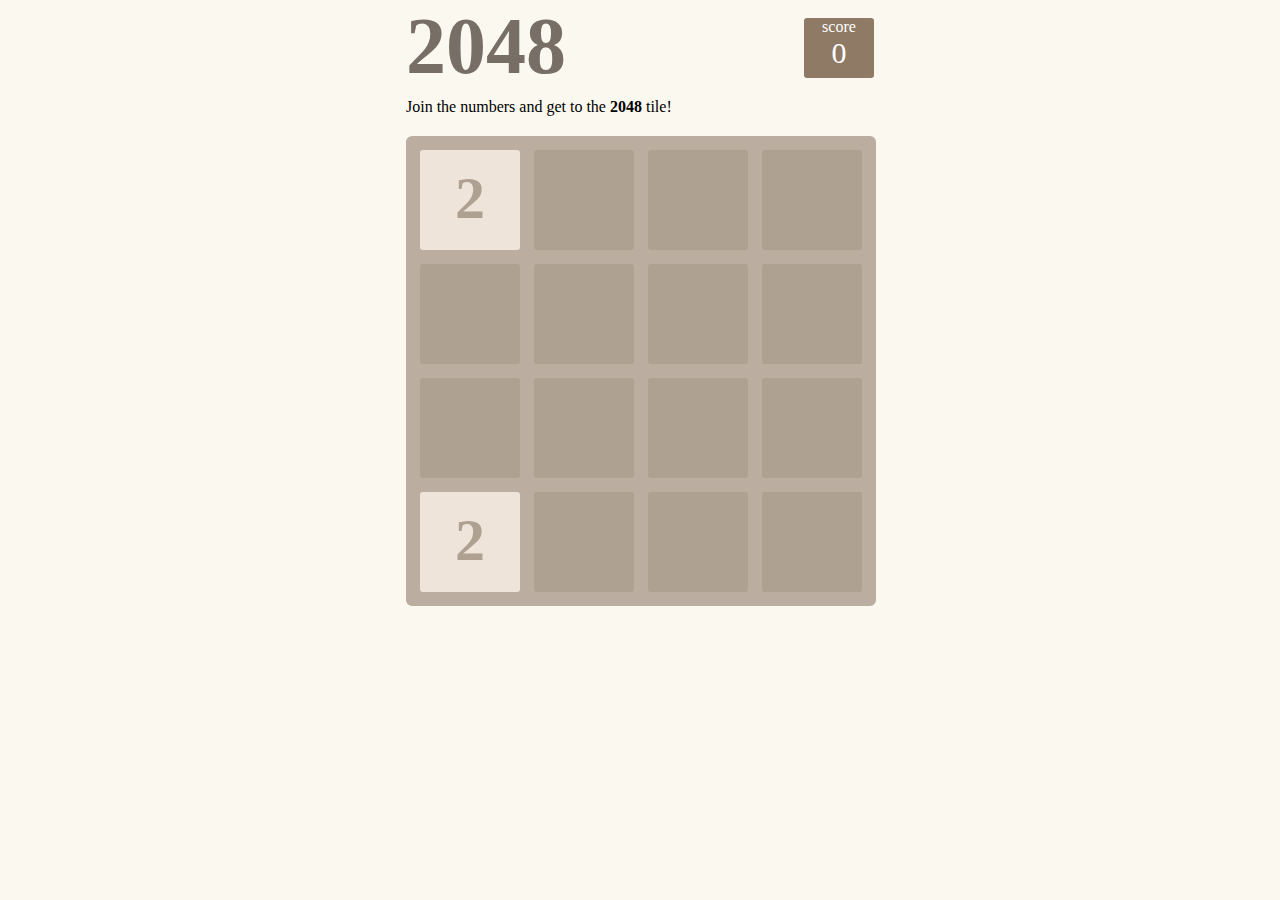
<file: GameZone/2048 game/index.html>
<!DOCTYPE html>
<html lang="en" dir="ltr">
  <head>
    <meta charset="utf-8">
    <title>2048 Game Online</title>
    <link rel="stylesheet" href="styles.css">
    <script src="script.js" charset="utf-8"></script>
  </head>
  <body>
    <div class="container">
      <div class="info">
        <h1>2048</h1>
        <div class="score-container">
          <div class="score-title">score</div>
          <span id="score">0</span>
        </div>
      </div>
      <span id="result">Join the numbers and get to the <b>2048</b> tile!</span>
      <div class="grid"></div>
    </div>
  </body>
</html>
</file>
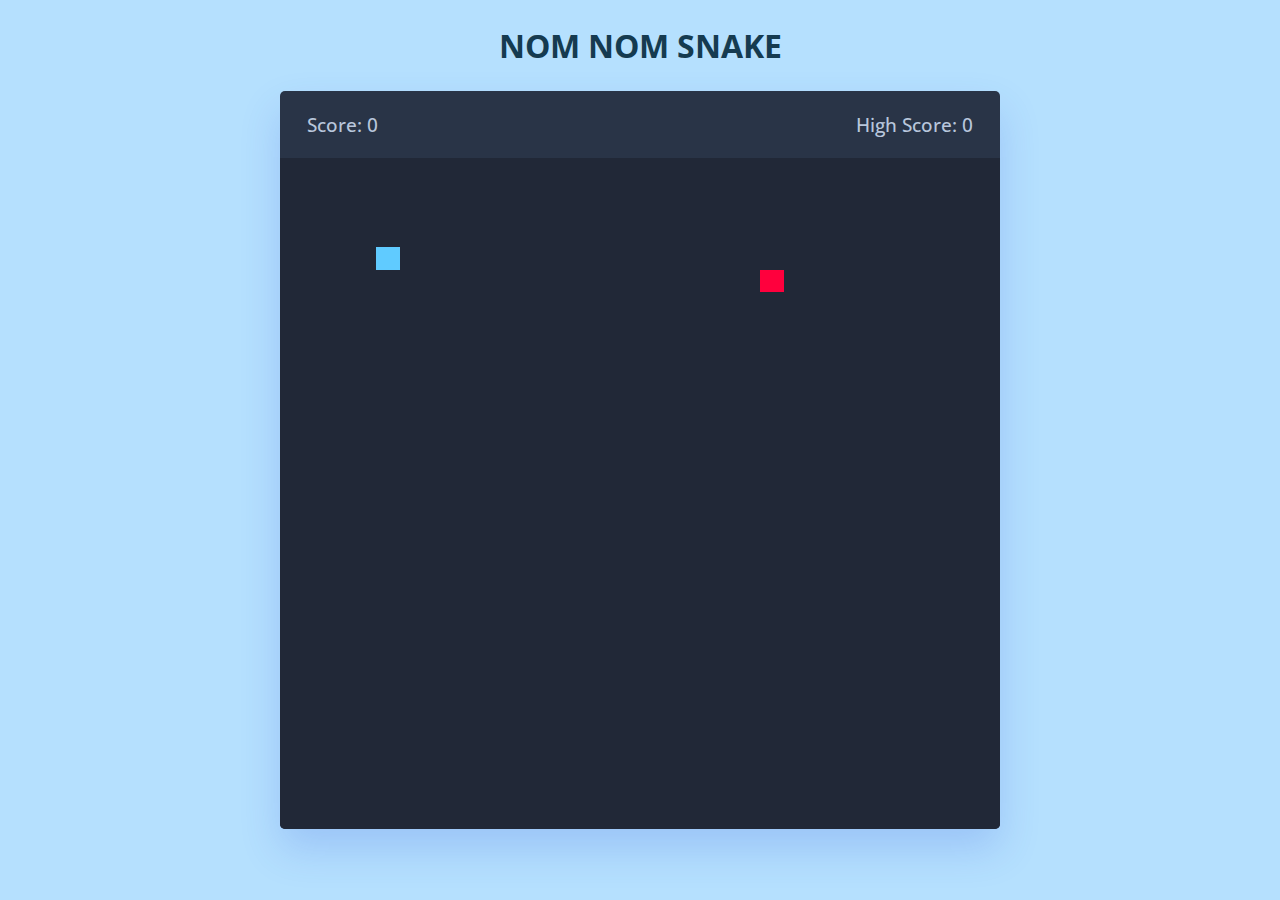
<file: GameZone/Nom Nom snake/index.html>
<!DOCTYPE html>
<html lang="en" dir="ltr">
  <head>
    <meta charset="utf-8">
    <title>Nom Nom Snake</title>
    <link rel="stylesheet" href="style.css">
    <meta name="viewport" content="width=device-width, initial-scale=1.0">
    <link rel="stylesheet" href="https://cdnjs.cloudflare.com/ajax/libs/font-awesome/6.3.0/css/all.min.css">
    <script src="script.js" defer></script>
  </head>
  <body>
    <div class="heading">
      <h1>Nom Nom Snake</h1>
    </div>
    <div class="box">
    <div class="wrapper">
      <div class="game-details">
        <span class="score">Score: 0</span>
        <span class="high-score">High Score: 0</span>
      </div>
      <div class="play-board"></div>
      <div class="controls">
        <i data-key="ArrowLeft" class="fa-solid fa-arrow-left-long"></i>
        <i data-key="ArrowUp" class="fa-solid fa-arrow-up-long"></i>
        <i data-key="ArrowRight" class="fa-solid fa-arrow-right-long"></i>
        <i data-key="ArrowDown" class="fa-solid fa-arrow-down-long"></i>
      </div>
    </div>
  </div>

  </body>
</html>
</file>
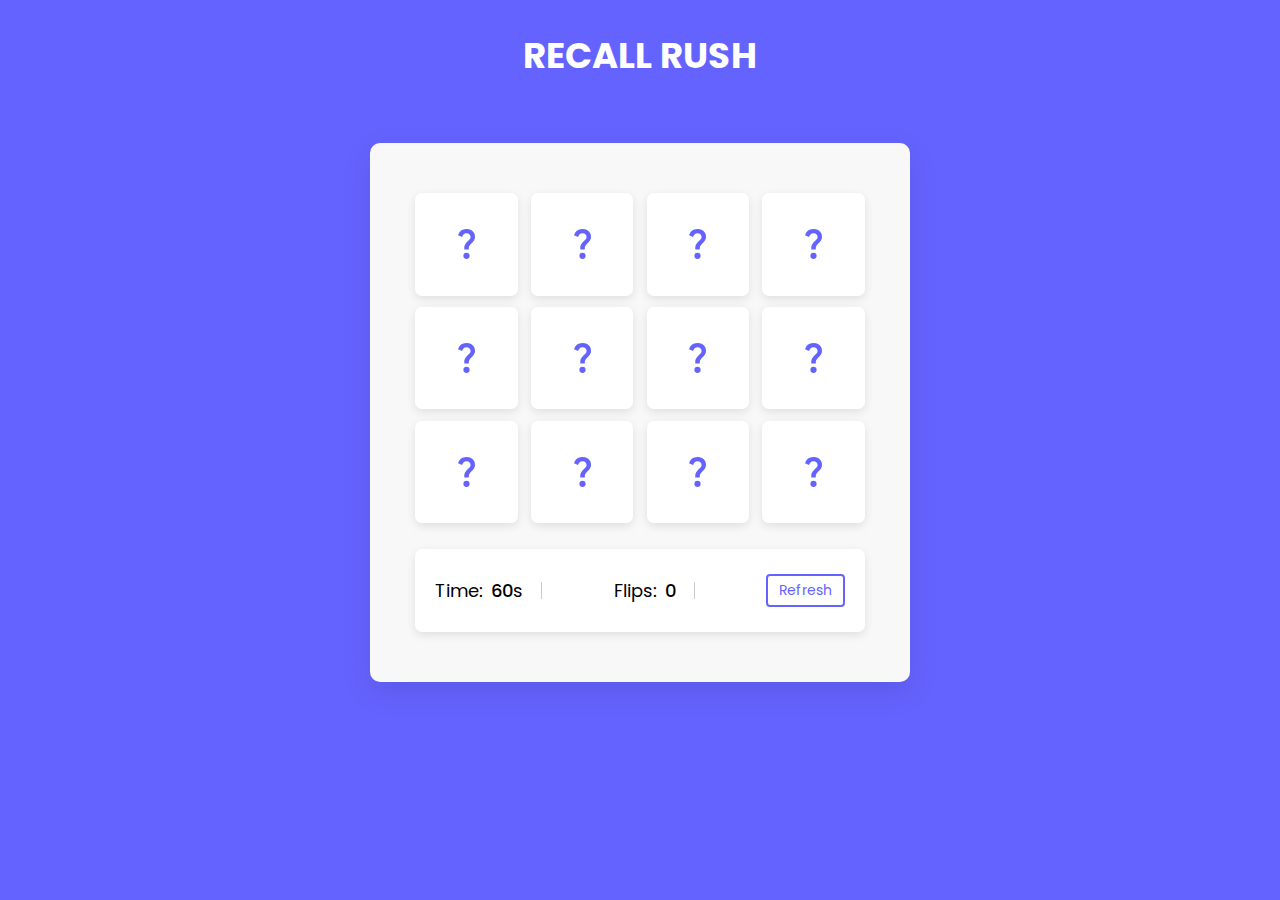
<file: GameZone/Recall Rush/index.html>
<!DOCTYPE html>
<html lang="en" dir="ltr">
  <head>
    <meta charset="utf-8">  
    <title>RECALL RUSH</title>
    <link rel="stylesheet" href="style.css">
    <meta name="viewport" content="width=device-width, initial-scale=1.0">
  </head>
  <body>
    <div class="heading">
      <h3>Recall Rush</h3>
    </div>
    <div class="box">
    <div class="wrapper">
      <ul class="cards">
        <li class="card">
          <div class="view front-view">
            <img src="images/que_icon.svg" alt="icon">
          </div>
          <div class="view back-view">
            <img src="images/img-1.png" alt="card-img">
          </div>
        </li>
        <li class="card">
          <div class="view front-view">
            <img src="images/que_icon.svg" alt="icon">
          </div>
          <div class="view back-view">
            <img src="images/img-2.png" alt="card-img">
          </div>
        </li>
        <li class="card">
          <div class="view front-view">
            <img src="images/que_icon.svg" alt="icon">
          </div>
          <div class="view back-view">
            <img src="images/img-3.png" alt="card-img">
          </div>
        </li>
        <li class="card">
          <div class="view front-view">
            <img src="images/que_icon.svg" alt="icon">
          </div>
          <div class="view back-view">
            <img src="images/img-4.png" alt="card-img">
          </div>
        </li>
        <li class="card">
          <div class="view front-view">
            <img src="images/que_icon.svg" alt="icon">
          </div>
          <div class="view back-view">
            <img src="images/img-5.png" alt="card-img">
          </div>
        </li>
        <li class="card">
          <div class="view front-view">
            <img src="images/que_icon.svg" alt="icon">
          </div>
          <div class="view back-view">
            <img src="images/img-6.png" alt="card-img">
          </div>
        </li>
        <li class="card">
          <div class="view front-view">
            <img src="images/que_icon.svg" alt="icon">
          </div>
          <div class="view back-view">
            <img src="images/img-5.png" alt="card-img">
          </div>
        </li>
        <li class="card">
          <div class="view front-view">
            <img src="images/que_icon.svg" alt="icon">
          </div>
          <div class="view back-view">
            <img src="images/img-6.png" alt="card-img">
          </div>
        </li>
        <li class="card">
          <div class="view front-view">
            <img src="images/que_icon.svg" alt="icon">
          </div>
          <div class="view back-view">
            <img src="images/img-1.png" alt="card-img">
          </div>
        </li>
        <li class="card">
          <div class="view front-view">
            <img src="images/que_icon.svg" alt="icon">
          </div>
          <div class="view back-view">
            <img src="images/img-2.png" alt="card-img">
          </div>
        </li>
        <li class="card">
          <div class="view front-view">
            <img src="images/que_icon.svg" alt="icon">
          </div>
          <div class="view back-view">
            <img src="images/img-3.png" alt="card-img">
          </div>
        </li>
        <li class="card">
          <div class="view front-view">
            <img src="images/que_icon.svg" alt="icon">
          </div>
          <div class="view back-view">
            <img src="images/img-4.png" alt="card-img">
          </div>
        </li>
        <div class="details">
          <p class="time">Time: <span><b>60</b>s</span></p>
          <p class="flips">Flips: <span><b>0</b></span></p>
          <button>Refresh</button>
        </div>
      </ul>
    </div>
  </div>
    <script src="script.js"></script>
    
  </body>
</html>
</file>
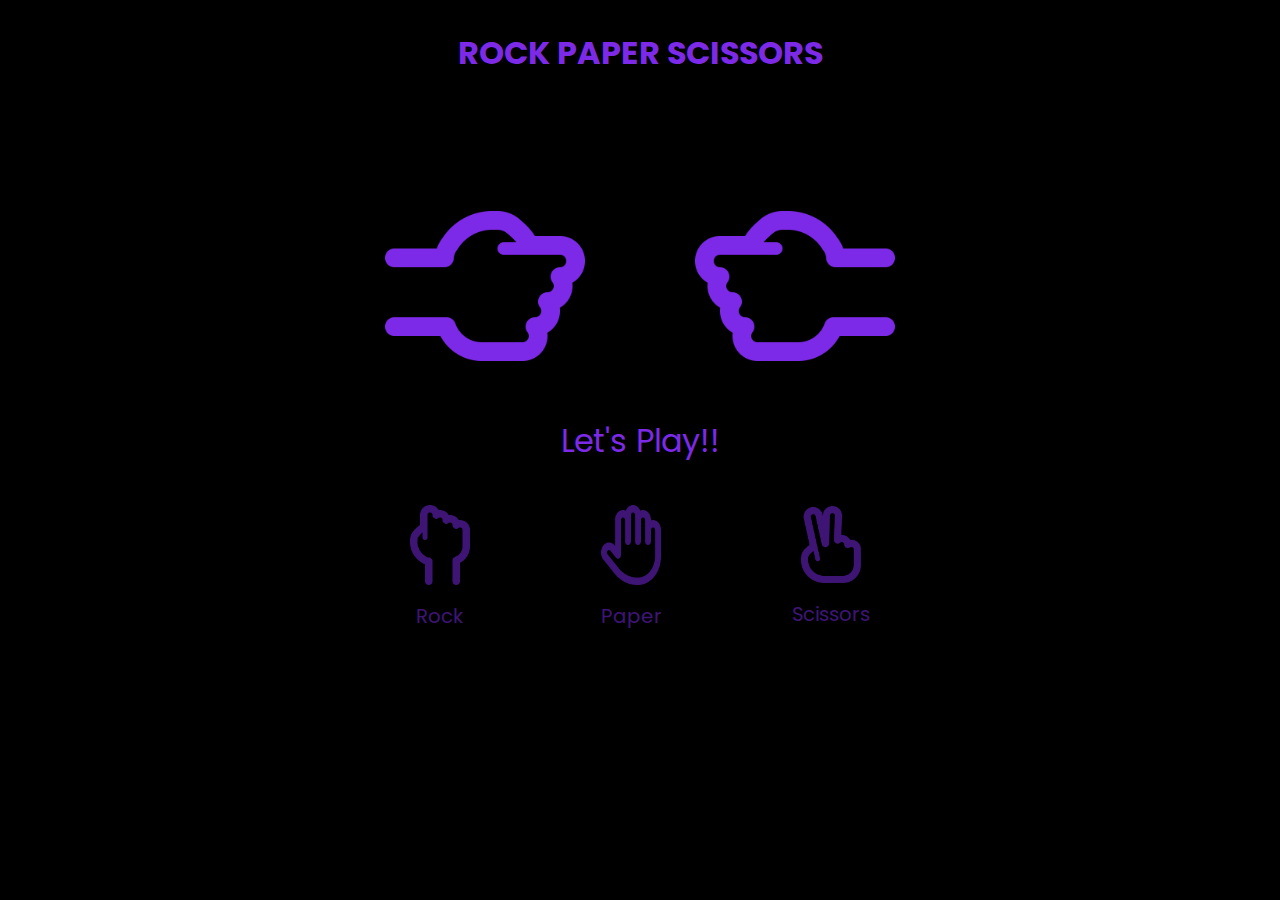
<file: GameZone/Rock Paper Scissors/index.html>
<!DOCTYPE html>
<html lang="en">
  <head>
    <meta charset="UTF-8" />
    <meta http-equiv="X-UA-Compatible" content="IE=edge" />
    <meta name="viewport" content="width=device-width, initial-scale=1.0" />
    <title>Rock Paper Scissors</title>
    <link rel="stylesheet" href="style.css" />
  </head>
  <body>
    <div class="heading">
      <h1>Rock Paper Scissors</h1>
    </div>
    <div class="box">
    <section class="container">
      <div class="result_field">
        <div class="result_images">
          <span class="user_result">
            <img src="images/rock.png" alt="" />
          </span>
          <span class="cpu_result">
            <img src="images/rock.png" alt="" />
          </span>
        </div>
        <div class="result">Let's Play!!</div>
      </div>

      <div class="option_images">
        <span class="option_image">
          <img src="images/rock.png" alt="" />
          <p>Rock</p>
        </span>
        <span class="option_image">
          <img src="images/paper.png" alt="" />
          <p>Paper</p>
        </span>
        <span class="option_image">
          <img src="images/scissors.png" alt="" />
          <p>Scissors</p>
        </span>
      </div>
    </section>
  </div>

    <script src="script.js" defer></script>
  </body>
</html>
</file>
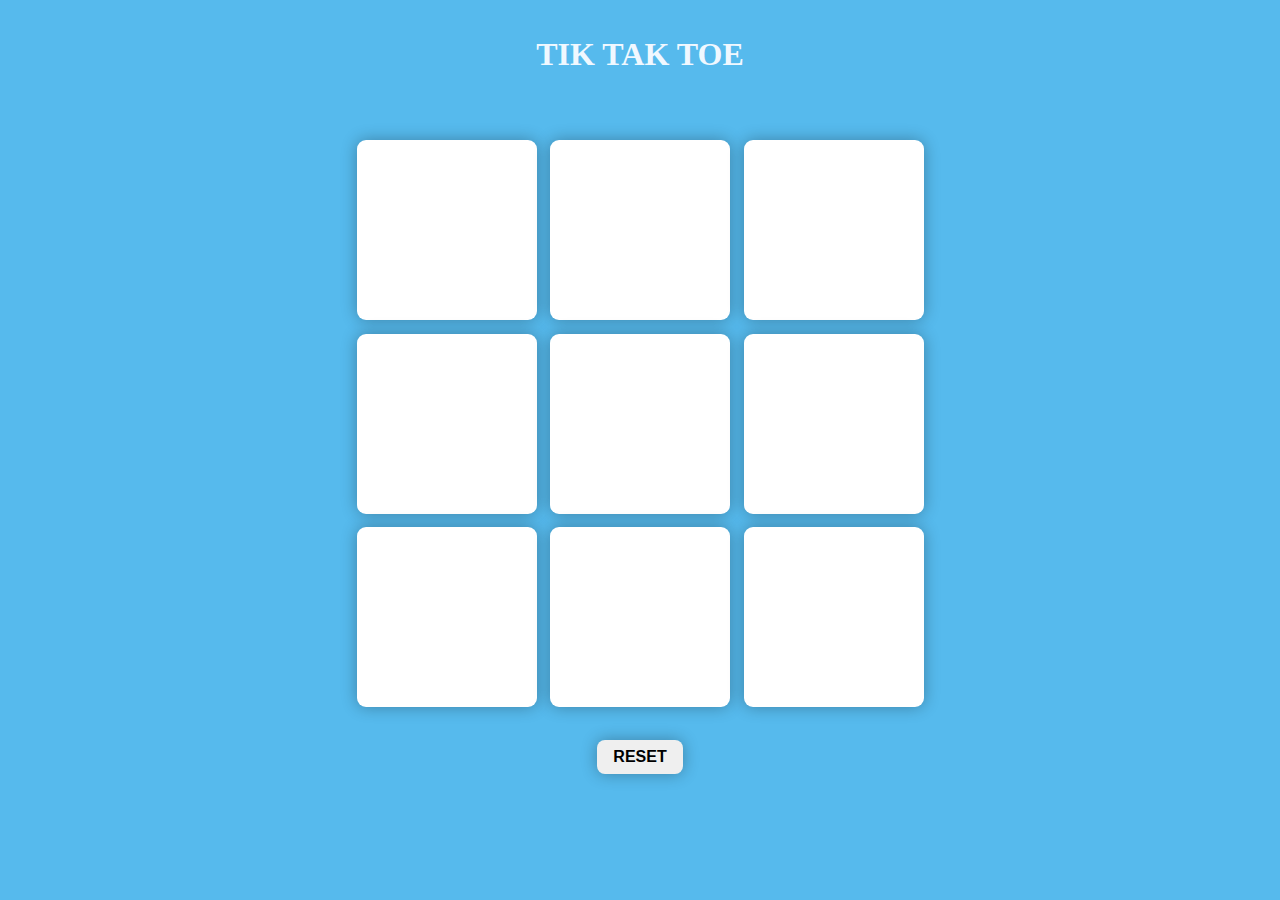
<file: GameZone/Tik Tac Toe/index.html>
<!DOCTYPE html>
<html lang="en">
<head>
    <meta charset="UTF-8">
    <meta name="viewport" content="width=device-width, initial-scale=1.0">
    <title>Tic Tak Toe</title>
    <link rel="stylesheet" href="style.css">
</head>
<body>
     <div class="heading">
    <h1>Tik Tak Toe</h1>
</div>
  <h2 class="result"></h2>
    <div class="container">
        
        <div class="game">
        
    <button class="zero btn"></button>
    <button class="one btn"></button>
    <button class="two btn"></button>
   
    <button class="three btn"></button>
    <button class="four btn"></button>
    <button class="five btn"></button>
   
    <button class="six  btn"></button>
    <button class="seven btn"></button>
    <button class="eight btn"></button>
</div>
</div>
<button class="reset" id="reset">RESET</button>



<script src="index.js"></script>
</body>
</html>
</file>
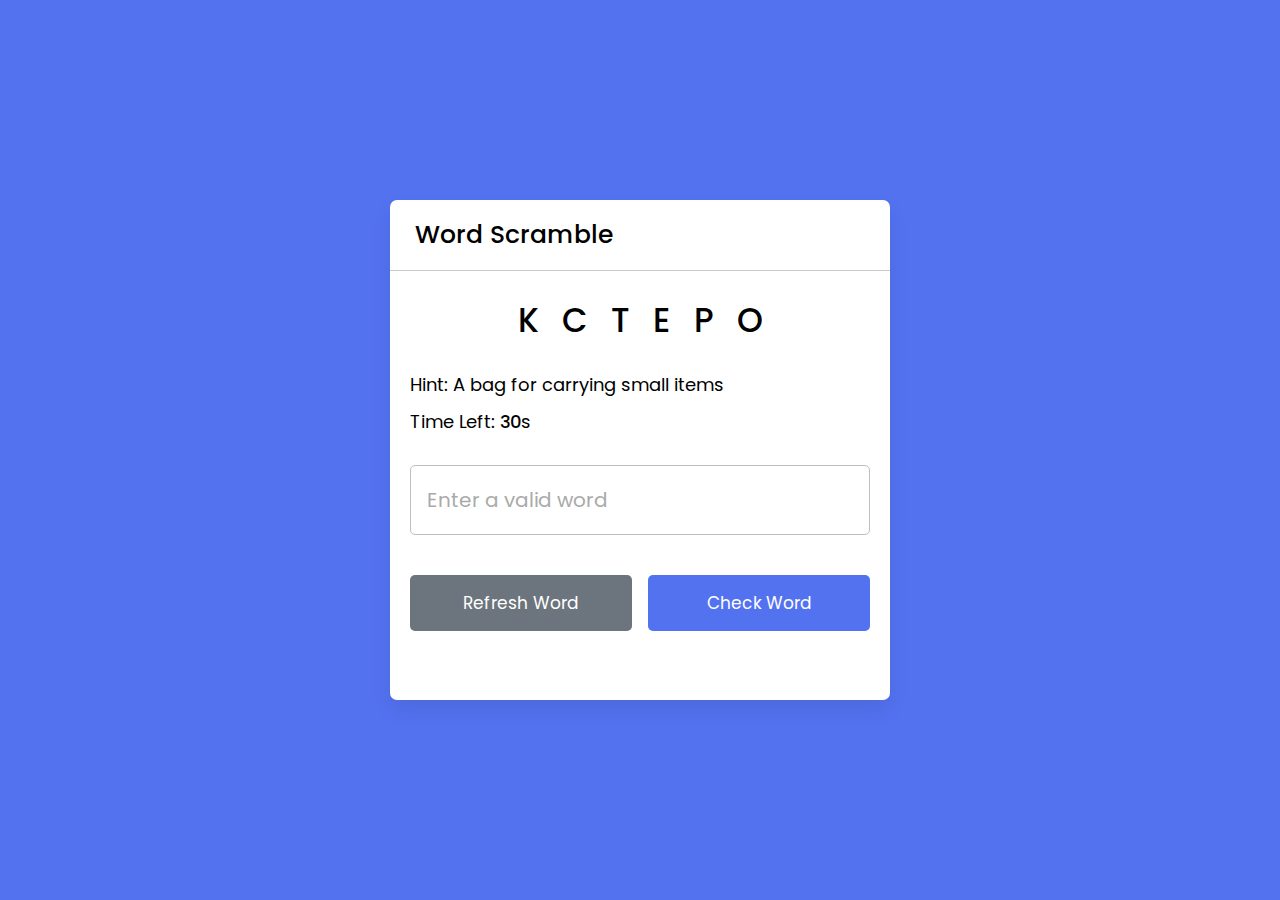
<file: GameZone/Word Scramble Game/index.html>
<!DOCTYPE html>
<html lang="en" dir="ltr">
  <head>
    <meta charset="utf-8">
    <title>Word Scramble</title>
    <link rel="stylesheet" href="style.css">
    <meta name="viewport" content="width=device-width, initial-scale=1.0">
    <script src="js/words.js" defer></script>
    <script src="js/script.js" defer></script>
  </head>
  <body>
    <div class="container">
        <h2>Word Scramble</h2>
        <div class="content">
            <p class="word"></p>
            <div class="details">
                <p class="hint">Hint: <span></span></p>
                <p class="time">Time Left: <span><b>30</b>s</span></p>
            </div>
            <input type="text" spellcheck="false" placeholder="Enter a valid word">
            <div class="buttons">
                <button class="refresh-word">Refresh Word</button>
                <button class="check-word">Check Word</button>
            </div>
        </div>
    </div>
  </body>
</html>
</file>
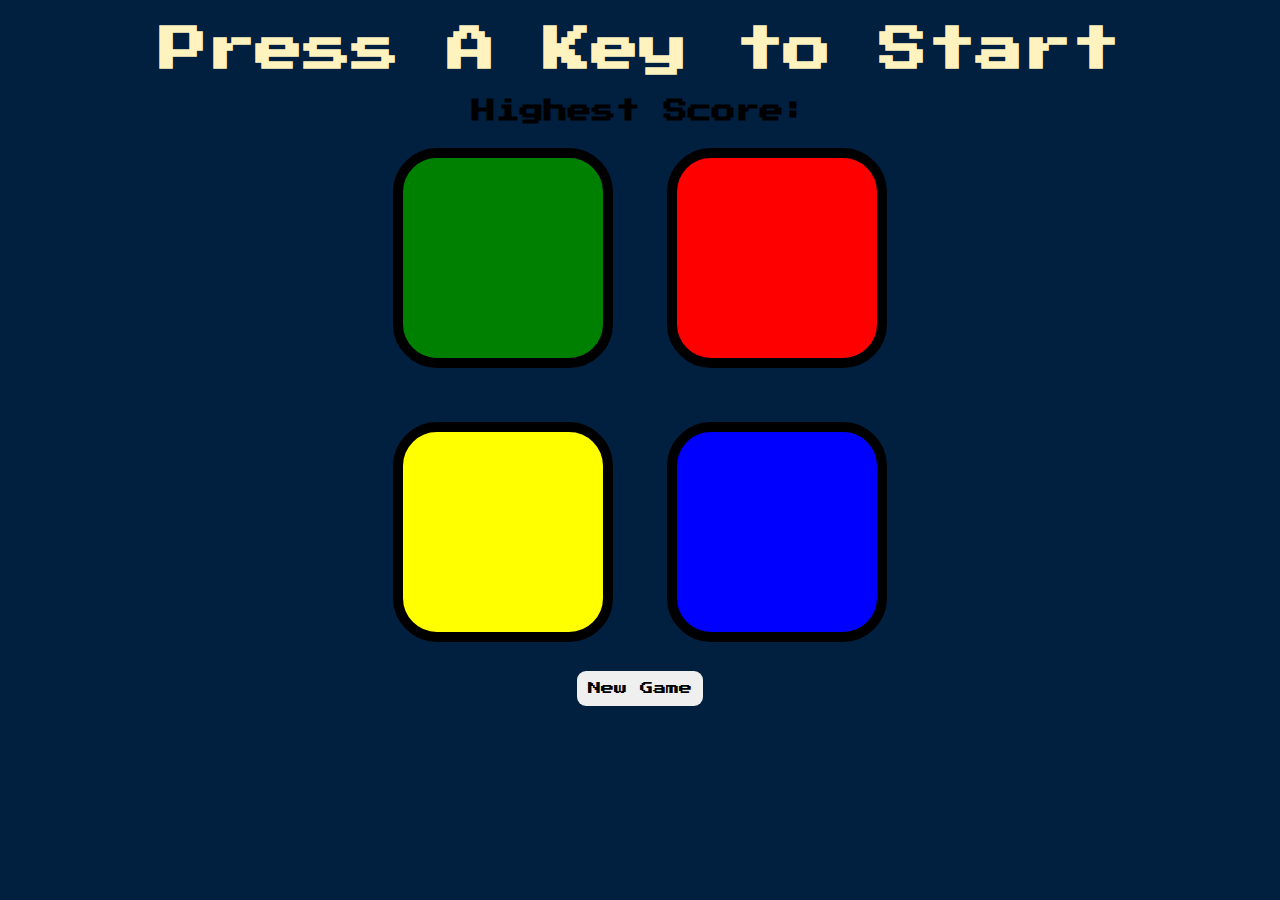
<file: GameZone/Simon game/Simon Game Challenge Starting Files/index.html>
<!DOCTYPE html>
<html lang="en" dir="ltr">

<head>
  <meta charset="utf-8">
  <title>Simon Game</title>
  
  <link href="https://fonts.googleapis.com/css?family=Press+Start+2P" rel="stylesheet">
  <link rel="stylesheet" href="styles.css">
</head>

<body>
  <h1 id="level-title">Press A Key to Start</h1>
  

  
  <h3 id="high">Highest Score:  <span id="score"></span></h3>
  <div class="container">
    <div class="row">

      <div type="button" id="green" class="btn green">

      </div>

      <div type="button" id="red" class="btn red">

      </div>
    </div>

    <div class="row">

      <div type="button" id="yellow" class="btn yellow">

      </div>
      <div type="button" id="blue" class="btn blue">

      </div>

    </div>
    <button class="newgame">New Game</button>
  </div>

  <script
  src="https://code.jquery.com/jquery-3.7.1.js"
  integrity="sha256-eKhayi8LEQwp4NKxN+CfCh+3qOVUtJn3QNZ0TciWLP4="
  crossorigin="anonymous"></script>
  <script src="game.js"></script>


</body>

</html>
</file>
<file: GameZone/2048 game/styles.css>
body {
  background-color: #faf8ef;
  display: flex;
  justify-content: center;
  font-family: "Clear Sans", "Helvetica Neue";
}

h1 {
  font-size: 80px;
  line-height: 0.7;
  color: #776E65;
  margin: 0px;
}

.container {
  width: 468px;
  margin-top: 10px;
}

.info {
  display: flex;
  justify-content: space-between;
  margin-bottom: 20px;
}

.grid{
  display: flex;
  flex-wrap: wrap;
  width: 456px;
  height: 456px;
  background-color: #BBADA0;
  border: 7px solid #BBADA0;
  border-radius: 6px;
  margin-top: 20px;
}

.grid div {
  width: 100px;
  height: 100px;
  margin: 7px;
  border-radius: 3px;
  background-color: #EEE4DA;
  color: #afa192;
  font-weight: bold;
  text-align: center;
  font-size: 60px;
  line-height: 1.6;
}

.score-container {
  text-align: center;
  width: 70px;
  height: 60px;
  border-radius: 3px;
  background-color: #8f7a66;
  color: #FFFFFF;
}

#score {
  font-size: 30px;
}

.score-title {
  font-size: 16px;
}
</file>
<file: GameZone/Nom Nom snake/style.css>
/* Import Google font */
@import url('https://fonts.googleapis.com/css2?family=Open+Sans:wght@400;500;600;700&display=swap');
* {
  margin: 0;
  padding: 0;
  box-sizing: border-box;
  font-family: 'Open Sans', sans-serif;
}
body {
  background: #b5e0fe;
}
.heading
{
  display: flex;
  align-items: center;
  justify-content: center;
  padding: 1.5rem;
  text-transform: uppercase;
  color: #153b50;
}
.box
{
  display: flex;
  align-items: center;
  justify-content: center;
}
.wrapper {
  
  width: 80vmin;
  height: 82vmin;
  display: flex;
  overflow: hidden;
  flex-direction: column;
  justify-content: center;
  border-radius: 5px;
  background: #293447;
  box-shadow: 0 20px 40px rgba(52, 87, 220, 0.2);
}
.game-details {
  color: #B8C6DC;
  font-weight: 500;
  font-size: 1.2rem;
  padding: 20px 27px;
  display: flex;
  justify-content: space-between;
}
.play-board {
  height: 100%;
  width: 100%;
  display: grid;
  background: #212837;
  grid-template: repeat(30, 1fr) / repeat(30, 1fr);
}
.play-board .food {
  background: #FF003D;
}
.play-board .head {
  background: #60CBFF;
}

.controls {
  display: none;
  justify-content: space-between;
}
.controls i {
  padding: 25px 0;
  text-align: center;
  font-size: 1.3rem;
  color: #B8C6DC;
  width: calc(100% / 4);
  cursor: pointer;
  border-right: 1px solid #171B26;
}

@media screen and (max-width: 800px) {
  .wrapper {
    width: 90vmin;
    height: 115vmin;
  }
  .game-details {
    font-size: 1rem;
    padding: 15px 27px;
  }
  .controls {
    display: flex;
  }
  .controls i {
    padding: 15px 0;
    font-size: 1rem;
  }
}
</file>
<file: GameZone/Recall Rush/style.css>
/* Import Google Font - Poppins */
@import url('https://fonts.googleapis.com/css2?family=Poppins:wght@400;500;600;700&display=swap');
*{
  margin: 0;
  padding: 0;
  box-sizing: border-box;
  font-family: 'Poppins', sans-serif;
}
p{
  font-size: 20px;
}
body{
 
  background: #6563ff;
}
.heading
{
  color: #fff;
  font-size: 1.9rem;
  text-transform: uppercase;
  display: flex;
  justify-content: center;
  padding: 1.8rem;
}
::selection{
  color: #fff;
  background: #6563ff;
}
.box
{
  display: flex;
  justify-content: center;
  align-items: center;
}
.wrapper{
   display: flex;
  align-items: center;
  margin-top: 2rem;
  justify-content: center;
  padding: 2.8rem;
  background: #f8f8f8;
  border-radius: 10px;
  box-shadow: 0 10px 30px rgba(0,0,0,0.1);
}
.cards, .card, .view, .details, p{
  display: flex;
  align-items: center;
  justify-content: center;
}
.cards{
  height: 450px;
  width: 450px;
  flex-wrap: wrap;
  justify-content: space-between;
}
.cards .card{
  cursor: pointer;
  position: relative;
  perspective: 1000px;
  transform-style: preserve-3d;
  height: calc(100% / 4 - 10px);
  width: calc(100% / 4 - 10px);
}
.card.shake{
  animation: shake 0.35s ease-in-out;
}
@keyframes shake {
  0%, 100%{
    transform: translateX(0);
  }
  20%{
    transform: translateX(-13px);
  }
  40%{
    transform: translateX(13px);
  }
  60%{
    transform: translateX(-8px);
  }
  80%{
    transform: translateX(8px);
  }
}
.cards .card .view{
  width: 100%;
  height: 100%;
  user-select: none;
  pointer-events: none;
  position: absolute;
  background: #fff;
  border-radius: 7px;
  backface-visibility: hidden;
  transition: transform 0.25s linear;
  box-shadow: 0 3px 10px rgba(0,0,0,0.1);
}
.card .front-view img{
  max-width: 17px;
}
.card .back-view{
  transform: rotateY(-180deg);
}
.card .back-view img{
  max-width: 40px;
}
.card.flip .front-view{
  transform: rotateY(180deg);
}
.card.flip .back-view{
  transform: rotateY(0);
}

.details{
  width: 100%;
  margin-top: 15px;
  padding: 0 20px;
  border-radius: 7px;
  background: #fff;
  height: calc(100% / 4 - 30px);
  justify-content: space-between;
  box-shadow: 0 3px 10px rgba(0,0,0,0.1);
}
.details p{
  font-size: 18px;
  height: 17px;
  padding-right: 18px;
  border-right: 1px solid #ccc;
}
.details p span{
  margin-left: 8px;
}
.details p b{
  font-weight: 500;
}
.details button{
  cursor: pointer;
  font-size: 14px;
  color: #6563ff;
  border-radius: 4px;
  padding: 4px 11px;
  background: #fff;
  border: 2px solid #6563ff;
  transition: 0.3s ease;
}
.details button:hover{
  color: #fff;
  background: #6563ff;
}

@media screen and (max-width: 700px) {
  .cards{
    height: 350px;
    width: 350px;
  }
  .card .front-view img{
    max-width: 16px;
  }
  .card .back-view img{
    max-width: 40px;
  }
}

@media screen and (max-width: 530px) {
  .cards{
    height: 300px;
    width: 300px;
  }
  .card .back-view img{
    max-width: 35px;
  }
  .details{
    margin-top: 10px;
    padding: 0 15px;
    height: calc(100% / 4 - 20px);
  }
  .details p{
    height: 15px;
    font-size: 17px;
    padding-right: 13px;
  }
  .details button{
    font-size: 13px;
    padding: 5px 10px;
    border: none;
    color: #fff;
    background: #6563ff;
  }
}
</file>
<file: GameZone/Rock Paper Scissors/style.css>
/* Import Google font - Poppins */
@import url("https://fonts.googleapis.com/css2?family=Poppins:wght@200;300;400;500;600;700&display=swap");
* {
  margin: 0;
  padding: 0;
  box-sizing: border-box;
  font-family: "Poppins", sans-serif;
}
body
{
  background-color: black;
}
.heading
{
  display: flex;
  align-items: center;
  justify-content: center;
  padding: 1.8rem;
  color: #7d2ae8;
  text-transform: uppercase;
  

}
 .box {
  padding: 3rem;
  display: flex;
  align-items: center;
  justify-content: center;
 
}
::selection {
  color: #fff;
  background-color: #7d2ae8;
}
.container {
  padding: 2rem 7rem;
  border-radius: 14px;
  box-shadow: 0 5px 10px rgba(0, 0, 0, 0.1);
}
.result_images {
  display: flex;
  column-gap: 10rem;
}
.container.start .user_result {
  transform-origin: left;
  animation: userShake 0.7s ease infinite;
}
@keyframes userShake {
  50% {
    transform: rotate(10deg);
  }
}

.container.start .cpu_result {
  transform-origin: right;
  animation: cpuShake 0.7s ease infinite;
}
@keyframes cpuShake {
  50% {
    transform: rotate(-10deg);
  }
}
.result_images img {
  width: 150px;
}
.user_result img {
  transform: rotate(90deg);
}
.cpu_result img {
  transform: rotate(-90deg) rotateY(180deg);
}
.result {
  text-align: center;
  font-size: 2rem;
  color: #7d2ae8;
  margin-top: 1.5rem;
}

.option_image img {
  width: 60px;
}
.option_images {
  display: flex;
  align-items: center;
  margin-top: 2.5rem;
  justify-content: space-between;
}
.container.start .option_images {
  pointer-events: none;
}
.option_image {
  display: flex;
  flex-direction: column;
  align-items: center;
  opacity: 0.5;
  cursor: pointer;
  transition: opacity 0.3s ease;
}
.option_image:hover {
  opacity: 1;
}
.option_image.active {
  opacity: 1;
}
.option_image img {
  pointer-events: none;
}
.option_image p {
  color: #7d2ae8;
  font-size: 1.235rem;
  margin-top: 1rem;
  pointer-events: none;
}
</file>
<file: GameZone/Tik Tac Toe/style.css>
*{
    margin: 0px;
    padding: 0px;
}
body{
    margin:4vh;
    background-color: #56baed;
    text-align: center;
}
.heading
{
    color: aliceblue;
    text-transform: uppercase;
}
.result
{
    text-transform: uppercase;
    padding: 0.7rem;
}
.btn
{
    height:20vmin;
    width: 20vmin;
    background-color: #fff;
    color: black;
}
.container
{
    height: 70vh;
    display: flex;
    flex-wrap: wrap;
    justify-content: center;
    align-items: center;

}
.game
{  
    height: 60vmin;
    width: 80vmin;
    display: flex;
    flex-wrap: wrap;
    justify-content: center;
    align-items: center;
    gap: 1.5vh;
    
}
.btn
{
   border-radius: 1vh;
   border: none;
   box-shadow: 0 0 1rem rgba(0, 0, 0, 0.3);
   font-size: 10vh;
}
.reset
{
    margin-top: .9rem;
    padding: .5rem 1rem;
    border-radius: .5rem;
    border: none;
    box-shadow: 0 0 1rem rgba(0, 0, 0, 0.3);
    font-weight: 700;
    font-size: 1rem;
    text-transform: uppercase;
}
.reset:hover
{
    cursor:pointer;
}
</file>
<file: GameZone/Word Scramble Game/style.css>
/* Import Google font - Poppins */
@import url('https://fonts.googleapis.com/css2?family=Poppins:wght@400;500;600&display=swap');
*{
  margin: 0;
  padding: 0;
  box-sizing: border-box;
  font-family: 'Poppins', sans-serif;
}
body{
  display: flex;
  padding: 0 10px;
  align-items: center;
  justify-content: center;
  min-height: 100vh;
  background: #5372F0;
}
.container{
  width: 500px;
  height: 500px;
  border-radius: 7px;
  background: #fff;
  box-shadow: 0 10px 20px rgba(0,0,0,0.08);
}
.container h2{
  font-size: 25px;
  font-weight: 500;
  padding: 16px 25px;
  border-bottom: 1px solid #ccc;
}
.container .content{
  margin: 25px 20px 35px;
}
.content .word{
  user-select: none;
  font-size: 33px;
  font-weight: 500;
  text-align: center;
  letter-spacing: 24px;
  margin-right: -24px;
  word-break: break-all;
  text-transform: uppercase;
}
.content .details{
  margin: 25px 0 20px;
  margin-bottom: 30px;
}
.details p{
  font-size: 18px;
  margin-bottom: 10px;
}
.details p b{
  font-weight: 500;
}
.content input{
  width: 100%;
  height: 70px;
  outline: none;
  padding: 0 16px;
  font-size: 20px;
  border-radius: 5px;
  border: 1px solid #bfbfbf;
}
.content input:focus{
  box-shadow: 0px 2px 4px rgba(0,0,0,0.08);
}
.content input::placeholder{
  color: #aaa;
}
.content input:focus::placeholder{
  color: #bfbfbf;
}
.content .buttons{
  display: flex;
  margin-top: 40px;
  justify-content: space-between;
}
.buttons button{
  border: none;
  outline: none;
  color: #fff;
  cursor: pointer;
  padding: 15px 0;
  font-size: 17px;
  border-radius: 5px;
  width: calc(100% / 2 - 8px);
  transition: all 0.3s ease;
}
.buttons button:active{
  transform: scale(0.97);
}
.buttons .refresh-word{
  background: #6C757D;
}
.buttons .refresh-word:hover{
  background: #5f666d;
}
.buttons .check-word{
  background: #5372F0;
}
.buttons .check-word:hover{
  background: #2c52ed;
}

@media screen and (max-width: 470px) {
  .container h2{
    font-size: 22px;
    padding: 13px 20px;
  }
  .content .word{
    font-size: 50px;
    letter-spacing: 20px;
    margin-right: -20px;
  }
  .container .content{
    margin: 20px 20px 30px;
  }
  .details p{
    font-size: 20px;
    margin-bottom: 8px;
  }
  .content input{
    height: 60px;
    font-size: 20px;
  }
  
  .buttons button{
    padding: 14px 0;
    font-size: 16px;
    width: calc(100% / 2 - 7px);
  }
}
</file>
<file: GameZone/Simon game/Simon Game Challenge Starting Files/styles.css>
*
{
  margin: 0;
  padding: 0;
}
body {
  text-align: center;
  background-color: #011F3F;
}

#level-title {
  font-family: 'Press Start 2P', cursive;
  font-size: 3rem;
  margin:  2%;
  color: #FEF2BF;
}
#high{
  font-family: 'Press Start 2P', cursive;
  font-size: 1.5rem;
}
#score
{
  font-family: 'Press Start 2P', cursive;
  font-size: 1.5rem;
}
.container {
  display: block;

}

.btn {
  margin: 25px;
  display: inline-block;
  height: 200px;
  width: 200px;
  border: 10px solid black;
  border-radius: 20%;
}

.game-over {
  background-color: red;
  opacity: 0.8;
}

.red {
  background-color: red;
}

.green {
  background-color: green;
}

.blue {
  background-color: blue;
}

.yellow {
  background-color: yellow;
}

.pressed {
  box-shadow: 0 0 20px white;
  background-color: grey;
}
.newgame
{
  padding: 1.2vh;
    font-family: 'Press Start 2P', cursive;
    border: none;
    background-color: FEF2BF ;
    border-radius: 1vh;
}
</file>
